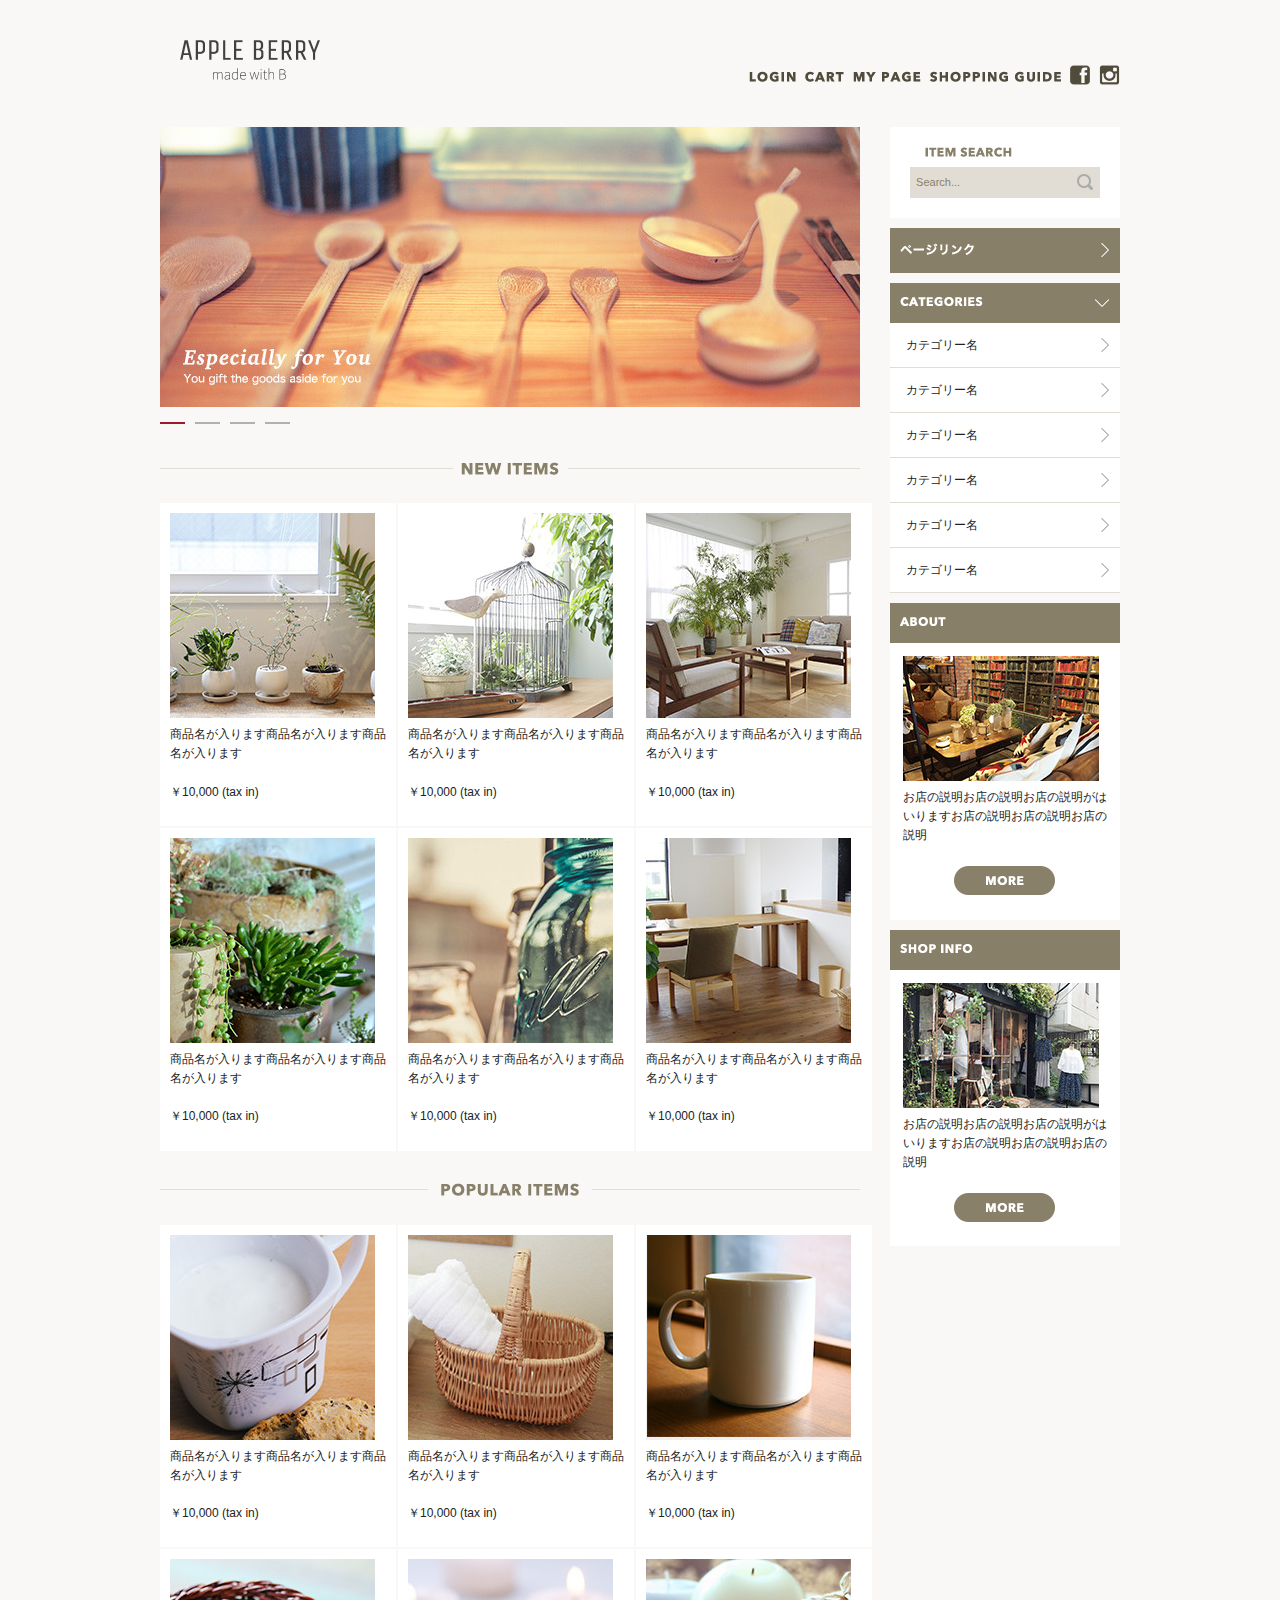
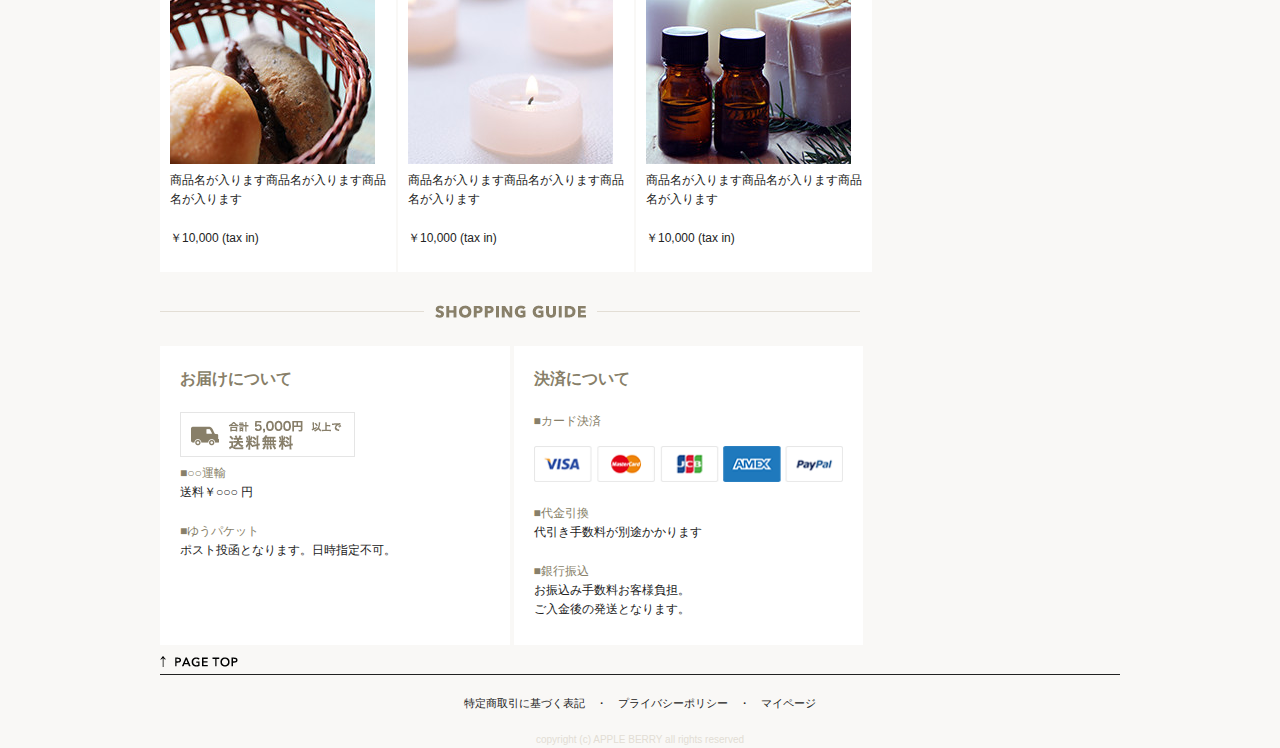
<file: index.html>
<!DOCTYPE html>
<html lang="ja">
<head>

  <!-- Basic Page Needs
  –––––––––––––––––––––––––––––––––––––––––––––––––– -->
  <meta charset="utf-8">
  <title>APPLE BERRY</title>
  <meta name="description" content="">
  <meta name="author" content="">

  <!-- Mobile Specific Metas
  –––––––––––––––––––––––––––––––––––––––––––––––––– -->
  <meta name="viewport" content="width=device-width, initial-scale=1">


  <!-- CSS
  –––––––––––––––––––––––––––––––––––––––––––––––––– -->
  <link rel="stylesheet" href="css/normalize.css">
  <link rel="stylesheet" href="css/skeleton.css">
  <link rel="stylesheet" href="css/style.css">

  <!-- Favicon
  –––––––––––––––––––––––––––––––––––––––––––––––––– -->
  <link rel="icon" type="image/png" href="images/favicon.png">
  
  <!-- Owl Carousel CSS -->
  <link rel="stylesheet" href="owlcarousel/assets/owl.carousel.min.css">
  <link rel="stylesheet" href="owlcarousel/assets/owl.theme.default.min.css">
  <!-- jQuery -->
  <script type="text/javascript" src="//ajax.googleapis.com/ajax/libs/jquery/1.10.2/jquery.min.js"></script>
  <!-- Owl Carousel JS -->
  <script src="owlcarousel/owl.carousel.min.js"></script>
  
   
  <!-- Owl Carouselを動作させるために追加 -->
  <script src="carousel.js"></script>

</head>
<body>
 <header>
  <div id="header_in" class="container">
    
    <div class="row">
      <div class="twelve columns logo">
        <div class="sp_logo">
          <img class="u-max-full-width" src="images/top_sp/logo.png" alt="APPLE BERRY" srcset="images/top_sp/logo@2x.png" />
        </div>
      </div>
    </div>
      
    <div class="row">  
      <div class="twelve columns navi">
        <div class="sp_navi">
          <img class="u-max-full-width" src="images/top_sp/fb.png" alt="facebook" srcset="images/top_sp/fb@2x.png">
          <img class="u-max-full-width" src="images/top_sp/insta.png" alt="facebook" srcset="images/top_sp/insta@2x.png">
          <img id="sp_navi_btn" class="u-max-full-width" src="images/top_sp/menu_icon.png" alt="sp_navi" srcset="images/top_sp/menu_icon@2x.png">
          
            <ul class="sp_navi_btn_li">
              <li><a href="">LOGIN</a></li>
              <li><a href="">CART</a></li>
              <li><a href="">MY PAGE</a></li>
              <li><a href="">SHOPPING GUIDE</a></li>
            </ul>
        </div><!-- .sp_navi-->
      </div><!-- columns -->
    </div><!-- row -->
      
    <div class="row">   
      <div class="six columns logo"> 
        <div class="pc_logo">
          <img class="u-max-full-width" src="images/top/logo.png" alt="APPLE BERRY" srcset="images/top/logo@2x.png" />
        </div><!-- .pc_logo-->
      </div><!-- columns -->  
      
      <div class="six columns navi">  
        <div class="pc_navi">
        
            <ul class="pc_navi_li">
              <li><a href=""><img class="u-max-full-width" src="images/top/menu_login.png" alt="login"></a></li>
              <li><a href=""><img class="u-max-full-width" src="images/top/menu_cart.png" alt="cart"></a></li>
              <li><a href=""><img class="u-max-full-width" src="images/top/menu_mypage.png" alt="mypage"></a></li>
              <li><a href=""><img class="u-max-full-width" src="images/top/menu_guide.png" alt="guide"></a></li>
              <li class="fa_insta"><a href=""><img class="u-max-full-width" src="images/top/facebook.png" alt="facebook"></a></li>
              <li class="fa_insta"><a href=""><img class="u-max-full-width" src="images/top/insta.png" alt="instagram"></a></li>
            </ul>
            
        </div><!-- pc_navi -->
      </div><!--columns -->  
        
    </div><!-- .row-->
  </div><!-- #header_in-->
  
  </header>
 
 <div id="contents" class="clearfix container">
 
  <div id="main"> 
  
    <div id="cover_area">
      
      <div class="owl-carousel owl-theme">
            <div> <img src="images/top/ca_banner.jpg"> </div>
            <div> Your  Content </div>
            <div> Your  Content </div>
            <div> Your  Content </div>
      </div>
      
    </div><!--#cover_area-->
    

  
  <div id="new_items">
    
      <div class="sp_title">
            <img src="images/top_sp/title_new_item.png"  alt="title_new_item" srcset="images/top_sp/title_new_item@2x.png" />
      </div> 
      
      <div class="pc_title">
            <img class="u-max-full-width" src="images/top/title_newitems.png"  alt="title_newitems" />
      </div> 
      
      <div class="flex_item">
      
        <div class="item">
          <img class="u-max-full-width" src="images/top/item_01.jpg" alt="item_01" />
          <p>商品名が入ります商品名が入ります商品名が入ります<br><br>￥10,000 (tax in)</p>
        </div>
        
        <div class="item">
          <img class="u-max-full-width" src="images/top/item_02.jpg" alt="item_02" />
          <p>商品名が入ります商品名が入ります商品名が入ります<br><br>￥10,000 (tax in)</p>
        </div>
        
        <div class="item">
          <img class="u-max-full-width" src="images/top/item_03.jpg" alt="item_03" />
          <p>商品名が入ります商品名が入ります商品名が入ります<br><br>￥10,000 (tax in)</p>
        </div>
        
        <div class="item">
          <img class="u-max-full-width" src="images/top/item_04.jpg" alt="item_04" />
          <p>商品名が入ります商品名が入ります商品名が入ります<br><br>￥10,000 (tax in)</p>
        </div>
        
        <div class="item">
          <img class="u-max-full-width" src="images/top/item_05.jpg" alt="item_05" />
          <p>商品名が入ります商品名が入ります商品名が入ります<br><br>￥10,000 (tax in)</p>
        </div>
        
        <div class="item">
          <img class="u-max-full-width" src="images/top/item_06.jpg" alt="item_06" />
          <p>商品名が入ります商品名が入ります商品名が入ります<br><br>￥10,000 (tax in)</p>
        </div>
      
      </div><!--flex_item-->
    
  </div><!--new_items-->
    
  <div id="popular_items">
    
      <div class="sp_title">
            <img src="images/top_sp/title_popular.png"  alt="title_popular_item" srcset="images/top_sp/title_popular@2x.png" />
      </div> 
      
      <div class="pc_title">
            <img class="u-max-full-width" src="images/top/title_popular.png"  alt="title_popular_items" />
      </div> 
 
      <div class="flex_item">
      
      <div class="item">
        <img class="u-max-full-width" src="images/top/item_07.jpg" alt="item_07" />
        <p>商品名が入ります商品名が入ります商品名が入ります<br><br>￥10,000 (tax in)</p>
      </div> 
      
      <div class="item">
        <img class="u-max-full-width" src="images/top/item_08.jpg" alt="item_07" />
        <p>商品名が入ります商品名が入ります商品名が入ります<br><br>￥10,000 (tax in)</p>
      </div> 
      
      <div class="item">
        <img class="u-max-full-width" src="images/top/item_09.jpg" alt="item_07" />
        <p>商品名が入ります商品名が入ります商品名が入ります<br><br>￥10,000 (tax in)</p>
      </div> 
      
      <div class="item">
        <img class="u-max-full-width" src="images/top/item_10.jpg" alt="item_07" />
        <p>商品名が入ります商品名が入ります商品名が入ります<br><br>￥10,000 (tax in)</p>
      </div> 
      
       <div class="item">
        <img class="u-max-full-width" src="images/top/item_11.jpg" alt="item_07" />
        <p>商品名が入ります商品名が入ります商品名が入ります<br><br>￥10,000 (tax in)</p>
      </div> 
      
       <div class="item">
        <img class="u-max-full-width" src="images/top/item_12.jpg" alt="item_07" />
        <p>商品名が入ります商品名が入ります商品名が入ります<br><br>￥10,000 (tax in)</p>
      </div> 
    
    </div><!--flex_item-->
  
  </div><!--#popular_items-->
  
  
  <div id="shopping_guide">
      <div class="sp_title">
            <img class="u-max-full-width" src="images/top_sp/title_guide.png"  alt="title_guide" srcset="images/top_sp/title_guide@2x.png" />
      </div> 
      
      <div class="pc_title">
            <img class="u-max-full-width" src="images/top/title_guide.png"  alt="title_guide" />
      </div> 
   
   <div class="flex_box2">  
      <div class="guide_box1">
        <p class="hutoji">お届けについて</p>
        <img class="u-max-full-width" src="images/top/otodoke_banner.png" alt="合計￥5.000以上で送料無料" />
        <p><span> ■○○運輸</span></br>
        送料￥○○○ 円</p>
        <p><span>■ゆうパケット</span></br>
        ポスト投函となります。日時指定不可。</p>
      </div>
      
      <div class="guide_box2">
        <p class="hutoji">決済について</br></p>
        <p><span>■カード決済</span>
        <img class="u-max-full-width" src="images/top/cards.png" alt="取扱いクレジットカード" />
        <span>■代金引換</span></br>
        代引き手数料が別途かかります</br>
        <p><span>■銀行振込</span></br>
        お振込み手数料お客様負担。</br>
        ご入金後の発送となります。</p>
      </div>
    
    </div><!--flex_box2--> 
    
  </div><!-- shopping_guide-->

</div> <!--#main-->

<div id="side">
  
  <div id="search">
    <div class="search_box">
      <p>Search...</p>
    </div>
  </div>
  
  <div class="u-max-full-width" id="pagelink">
    <img src="images/top/pagelink.png">
  </div>
  
  <div class="u-max-full-width" id="categories">
    <div class=categories_title>
    <img src="images/top/categories.png">
    </div>
    <ul>
      <li>カテゴリー名</li>
      <li>カテゴリー名</li>
      <li>カテゴリー名</li>
      <li>カテゴリー名</li>
      <li>カテゴリー名</li>
      <li>カテゴリー名</li>
    </ul>
  </div><!--#categories-->
  
  <div id="about">
    <div class="about_title">
      <img class="u-max-full-width" src="images/top/about.png">
    </div>
    
    <div class="about_flex"> 
      <div class="flex1">
      <img class="u-max-full-width" src="images/top/about_img.jpg">
      </div>
      <div class="flex2">
      <p>お店の説明お店の説明お店の説明がはいりますお店の説明お店の説明お店の説明</p>
      </div>
    </div><!--about_flex-->
    
  </div><!--#about-->
  
  <div id="shop_info">
    <div class="shop_title">
      <img class="u-max-full-width" src="images/top/shop_info.png">
    </div>
    
    <div class="shop_flex">
      <div class="flex1">
        <img class="u-max-full-width" src="images/top/shopinfo_img.jpg">
      </div>
      <div class="flex2">
        <p>お店の説明お店の説明お店の説明がはいりますお店の説明お店の説明お店の説明</p>
      </div>
    </div><!--shop_flex-->
    
  </div><!--#shop_info-->
  
  
  
</div><!-- side-->

</div><!-- contents-->

  
<footer class="container">
  
  <div class="row">
    <div class="twelve columns">
      <div id="pagetop">
        <img class="u-max-full-width" src="images/top/pagetop.png">
      </div>

  
  <p>特定商取引に基づく表記　・　プライバシーポリシー　・　マイページ</p>
  <p class="copy">copyright (c) APPLE BERRY all rights reserved</p>
  
      </div>
  </div>
  
</footer>





<script>
  $(function(){
    $(document).ready(function(){

      $("#sp_navi_btn").click(function () {
        $(this).next().slideToggle();
      });

    });
  });
</script>



</body>
</html>
</file>
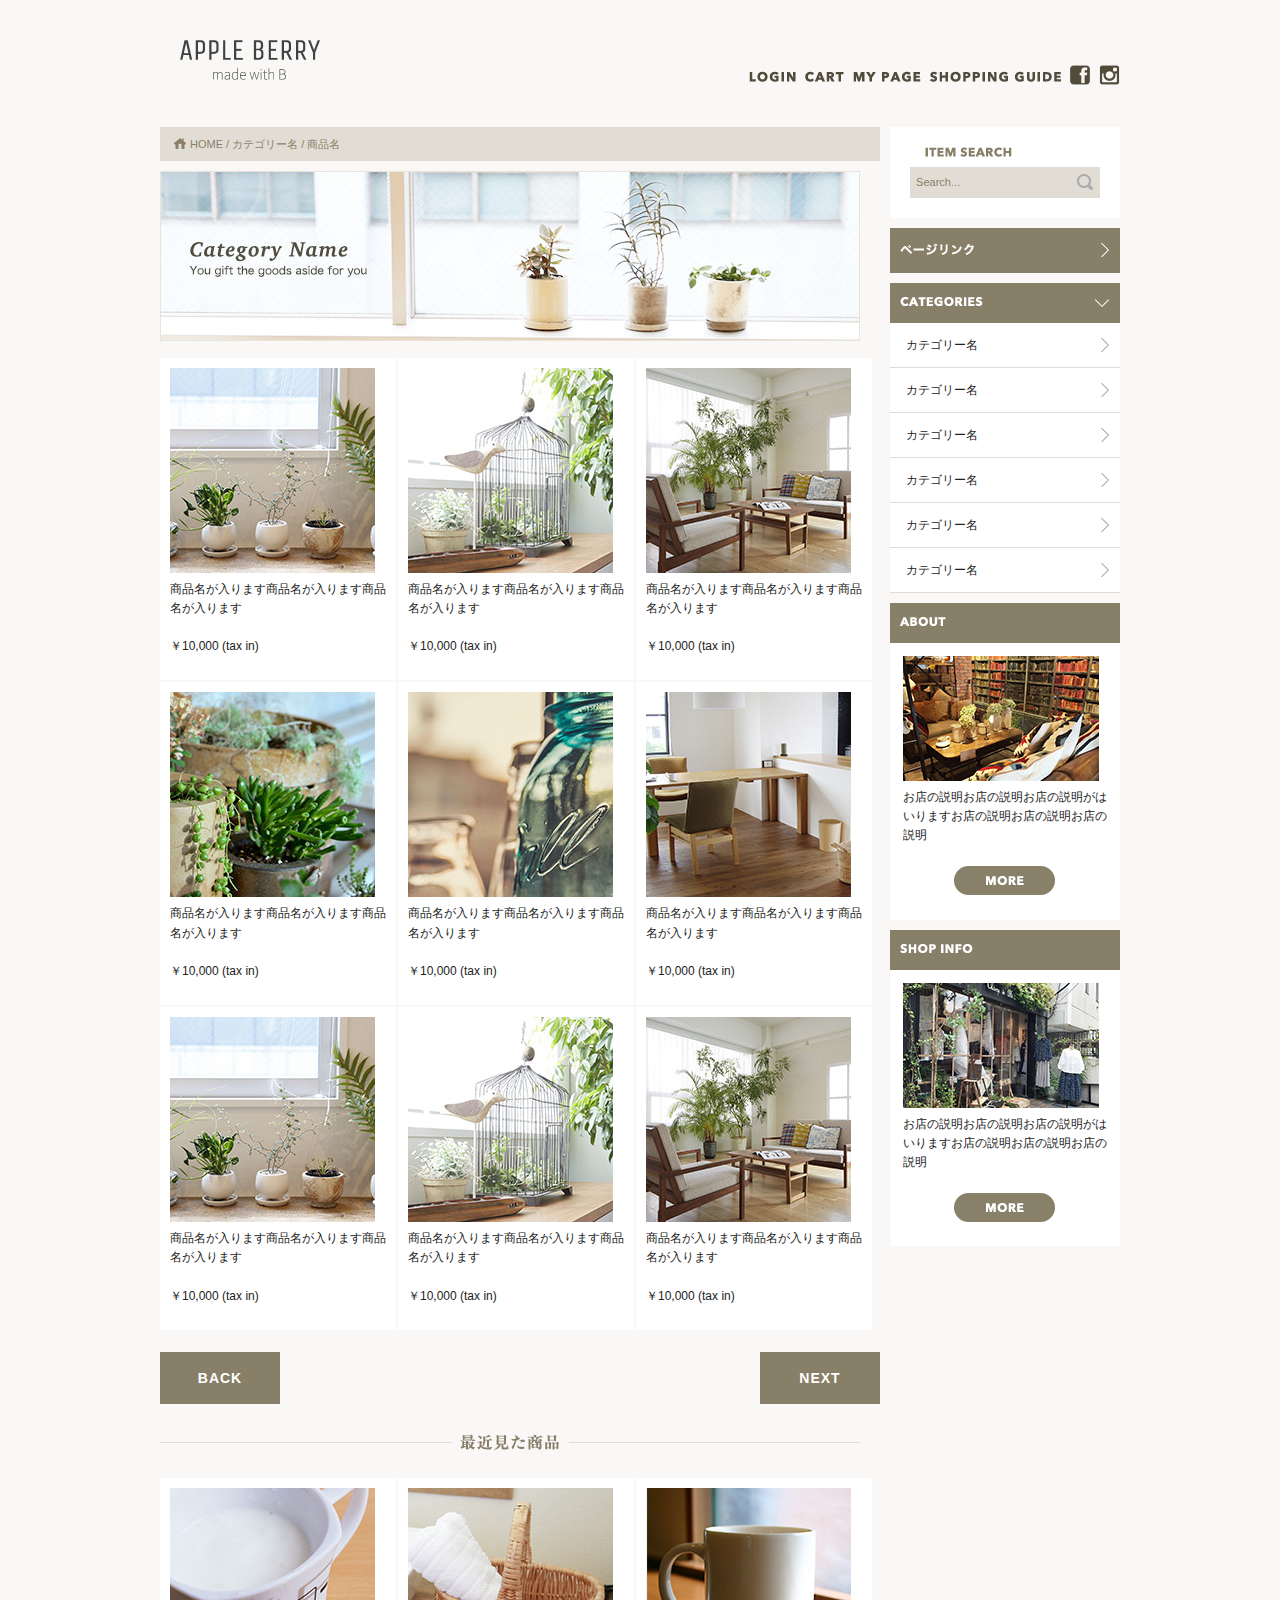
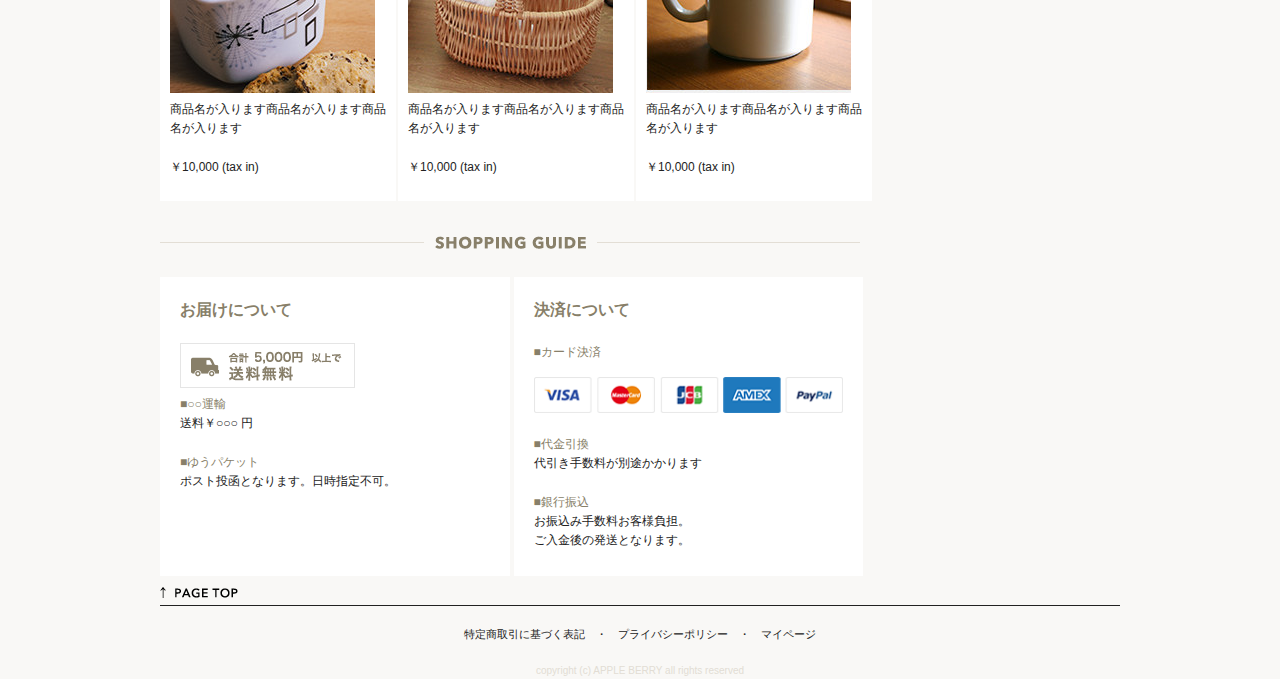
<file: list.html>
<!DOCTYPE html>
<html lang="ja">
<head>

  <!-- Basic Page Needs
  –––––––––––––––––––––––––––––––––––––––––––––––––– -->
  <meta charset="utf-8">
  <title>APPLE BERRY | list</title>
  <meta name="description" content="">
  <meta name="author" content="">

  <!-- Mobile Specific Metas
  –––––––––––––––––––––––––––––––––––––––––––––––––– -->
  <meta name="viewport" content="width=device-width, initial-scale=1">


  <!-- CSS
  –––––––––––––––––––––––––––––––––––––––––––––––––– -->
  <link rel="stylesheet" href="css/normalize.css">
  <link rel="stylesheet" href="css/skeleton.css">
  <link rel="stylesheet" href="css/style.css">

  <!-- Favicon
  –––––––––––––––––––––––––––––––––––––––––––––––––– -->
  <link rel="icon" type="image/png" href="images/favicon.png">
  
  <!-- Owl Carousel CSS -->
  <link rel="stylesheet" href="owlcarousel/assets/owl.carousel.min.css">
  <link rel="stylesheet" href="owlcarousel/assets/owl.theme.default.min.css">
  <!-- jQuery -->
  <script type="text/javascript" src="//ajax.googleapis.com/ajax/libs/jquery/1.10.2/jquery.min.js"></script>
  <!-- Owl Carousel JS -->
  <script src="owlcarousel/owl.carousel.min.js"></script>
  
   
  <!-- Owl Carouselを動作させるために追加 -->
  <script src="carousel.js"></script>

</head>
<body>
 <header>
  <div id="header_in" class="container">
    
    <div class="row">
      <div class="twelve columns logo">
        <div class="sp_logo">
          <img class="u-max-full-width" src="images/top_sp/logo.png" alt="APPLE BERRY" srcset="images/top_sp/logo@2x.png" />
        </div>
      </div>
    </div>
      
    <div class="row">  
      <div class="twelve columns navi">
        <div class="sp_navi">
          <img class="u-max-full-width" src="images/top_sp/fb.png" alt="facebook" srcset="images/top_sp/fb@2x.png">
          <img class="u-max-full-width" src="images/top_sp/insta.png" alt="facebook" srcset="images/top_sp/insta@2x.png">
          <img id="sp_navi_btn" class="u-max-full-width" src="images/top_sp/menu_icon.png" alt="sp_navi" srcset="images/top_sp/menu_icon@2x.png">
          
            <ul class="sp_navi_btn_li">
              <li><a href=""><img class="u-max-full-width" src="images/top/menu_login.png" alt="login"></a></li>
              <li><a href="">CART</a></li>
              <li><a href="">MY PAGE</a></li>
              <li><a href="">SHOPPING GUIDE</a></li>
            </ul>
        </div><!-- .sp_navi-->
      </div><!-- columns -->
    </div><!-- row -->
      
    <div class="row">   
      <div class="six columns logo"> 
        <div class="pc_logo">
          <img class="u-max-full-width" src="images/top/logo.png" alt="APPLE BERRY" srcset="images/top/logo@2x.png" />
        </div><!-- .pc_logo-->
      </div><!-- columns -->  
      
      <div class="six columns navi">  
        <div class="pc_navi">
        
            <ul class="pc_navi_li">
              <li><a href=""><img class="u-max-full-width" src="images/top/menu_login.png" alt="login"></a></li>
              <li><a href=""><img class="u-max-full-width" src="images/top/menu_cart.png" alt="cart"></a></li>
              <li><a href=""><img class="u-max-full-width" src="images/top/menu_mypage.png" alt="mypage"></a></li>
              <li><a href=""><img class="u-max-full-width" src="images/top/menu_guide.png" alt="guide"></a></li>
              <li class="fa_insta"><a href=""><img class="u-max-full-width" src="images/top/facebook.png" alt="facebook"></a></li>
              <li class="fa_insta"><a href=""><img class="u-max-full-width" src="images/top/insta.png" alt="instagram"></a></li>
            </ul>
            
        </div><!-- pc_navi -->
      </div><!--columns -->  
    </div><!-- .row-->


  
     
  </div><!-- #header_in-->
  
  </header>
  
  <div id="contents" class="clearfix container">
 
  <div id="main"> 
  
    <div id="link">
      <p>HOME / カテゴリー名 / 商品名</p>
    </div>
    
    
    <div id="cover_list_sp">
      <img class="u-max-full-width" src="images/list/cate_image_sp.jpg" alt="category_name">
    </div>
      
    <div id="cover_list_pc">
      <img class="u-max-full-width" src="images/list/cate_image.jpg" alt="category_name">
    </div>
  
  
   <div id="new_items">
      
      <div class="flex_item">
      
        <div class="item">
          <img class="u-max-full-width" src="images/top/item_01.jpg" alt="item_01" />
          <p>商品名が入ります商品名が入ります商品名が入ります<br><br>￥10,000 (tax in)</p>
        </div>
        
        <div class="item">
          <img class="u-max-full-width" src="images/top/item_02.jpg" alt="item_02" />
          <p>商品名が入ります商品名が入ります商品名が入ります<br><br>￥10,000 (tax in)</p>
        </div>
        
        <div class="item">
          <img class="u-max-full-width" src="images/top/item_03.jpg" alt="item_03" />
          <p>商品名が入ります商品名が入ります商品名が入ります<br><br>￥10,000 (tax in)</p>
        </div>
        
        <div class="item">
          <img class="u-max-full-width" src="images/top/item_04.jpg" alt="item_04" />
          <p>商品名が入ります商品名が入ります商品名が入ります<br><br>￥10,000 (tax in)</p>
        </div>
        
        <div class="item">
          <img class="u-max-full-width" src="images/top/item_05.jpg" alt="item_05" />
          <p>商品名が入ります商品名が入ります商品名が入ります<br><br>￥10,000 (tax in)</p>
        </div>
        
        <div class="item">
          <img class="u-max-full-width" src="images/top/item_06.jpg" alt="item_06" />
          <p>商品名が入ります商品名が入ります商品名が入ります<br><br>￥10,000 (tax in)</p>
        </div>
        
         <div class="item">
          <img class="u-max-full-width" src="images/top/item_01.jpg" alt="item_01" />
          <p>商品名が入ります商品名が入ります商品名が入ります<br><br>￥10,000 (tax in)</p>
        </div>
        
        <div class="item">
          <img class="u-max-full-width" src="images/top/item_02.jpg" alt="item_02" />
          <p>商品名が入ります商品名が入ります商品名が入ります<br><br>￥10,000 (tax in)</p>
        </div>
        
        <div class="item">
          <img class="u-max-full-width" src="images/top/item_03.jpg" alt="item_03" />
          <p>商品名が入ります商品名が入ります商品名が入ります<br><br>￥10,000 (tax in)</p>
        </div>
      
      </div><!--flex_item-->
    
  </div><!--new_items-->
  
  <div id="back_next">
    
    <div class="back">
      BACK
    </div>
    
    <div class="next">
      NEXT
    </div>
    
  </div>
  
  
  <div id="saikin_items">  
    <div class="sp_title2">
      <img src="images/list/title_recent_pro.png" alt="最近見た商品　srcset="images/list/title_recent_pro@2x.png" />
  </div>
   
    <div class="pc_title">
      <img class="u-max-full-width" src="images/list/recent_pro_pc.png" alt="最近見た商品" />
    </div>
  
    <div class="flex_item">
      
      <div class="item">
        <img class="u-max-full-width" src="images/top/item_07.jpg" alt="item_07" />
        <p>商品名が入ります商品名が入ります商品名が入ります<br><br>￥10,000 (tax in)</p>
      </div> 
      
      <div class="item">
        <img class="u-max-full-width" src="images/top/item_08.jpg" alt="item_07" />
        <p>商品名が入ります商品名が入ります商品名が入ります<br><br>￥10,000 (tax in)</p>
      </div> 
      
      <div class="item">
        <img class="u-max-full-width" src="images/top/item_09.jpg" alt="item_07" />
        <p>商品名が入ります商品名が入ります商品名が入ります<br><br>￥10,000 (tax in)</p>
      </div> 
      
    </div><!--flex_item-->
  </div><!--saikin_items-->
  

  
  <div id="shopping_guide">
      <div class="sp_title">
            <img src="images/top_sp/title_guide.png"  alt="title_guide" srcset="images/top_sp/title_guide@2x.png" />
      </div> 
      
      <div class="pc_title">
            <img class="u-max-full-width" src="images/top/title_guide.png"  alt="title_guide" />
      </div> 
   
   <div class="flex_box2">  
      <div class="guide_box1">
        <p class="hutoji">お届けについて</p>
        <img class="u-max-full-width" src="images/top/otodoke_banner.png" alt="合計￥5.000以上で送料無料" />
        <p><span> ■○○運輸</span></br>
        送料￥○○○ 円</p>
        <p><span>■ゆうパケット</span></br>
        ポスト投函となります。日時指定不可。</p>
      </div>
      
      <div class="guide_box2">
        <p class="hutoji">決済について</br></p>
        <p><span>■カード決済</span>
        <img class="u-max-full-width" src="images/top/cards.png" alt="取扱いクレジットカード" />
        <span>■代金引換</span></br>
        代引き手数料が別途かかります</br>
        <p><span>■銀行振込</span></br>
        お振込み手数料お客様負担。</br>
        ご入金後の発送となります。</p>
      </div>
    
    </div><!--flex_box2--> 
    
  </div><!-- shopping_guide-->

</div> <!--#main-->

<div id="side">
  
  <div id="search">
    <div class="search_box">
      <p>Search...</p>
    </div>
  </div>
  
  <div class="u-max-full-width" id="pagelink">
    <img src="images/top/pagelink.png">
  </div>
  
  <div class="u-max-full-width" id="categories">
    <div class=categories_title>
    <img src="images/top/categories.png">
    </div>
    <ul>
      <li>カテゴリー名</li>
      <li>カテゴリー名</li>
      <li>カテゴリー名</li>
      <li>カテゴリー名</li>
      <li>カテゴリー名</li>
      <li>カテゴリー名</li>
    </ul>
  </div><!--#categories-->
  
  <div id="about">
    <div class="about_title">
      <img class="u-max-full-width" src="images/top/about.png">
    </div>
    
    <div class="about_flex"> 
      <div class="flex1">
      <img class="u-max-full-width" src="images/top/about_img.jpg">
      </div>
      <div class="flex2">
      <p>お店の説明お店の説明お店の説明がはいりますお店の説明お店の説明お店の説明</p>
      </div>
    </div><!--about_flex-->
    
  </div><!--#about-->
  
  <div id="shop_info">
    <div class="shop_title">
      <img class="u-max-full-width" src="images/top/shop_info.png">
    </div>
    
    <div class="shop_flex">
      <div class="flex1">
        <img class="u-max-full-width" src="images/top/shopinfo_img.jpg">
      </div>
      <div class="flex2">
        <p>お店の説明お店の説明お店の説明がはいりますお店の説明お店の説明お店の説明</p>
      </div>
    </div><!--shop_flex-->
    
  </div><!--#shop_info-->
  
  
  
</div><!-- side-->

</div><!-- contents-->





  
  
<footer class="container">
  
  <div class="row">
    <div class="twelve columns">
      <div id="pagetop">
        <img class="u-max-full-width" src="images/top/pagetop.png">
      </div>

  
  <p>特定商取引に基づく表記　・　プライバシーポリシー　・　マイページ</p>
  <p class="copy">copyright (c) APPLE BERRY all rights reserved</p>
  
      </div>
  </div>
  
</footer>





<script>
  $(function(){
    $(document).ready(function(){

      $("#sp_navi_btn").click(function () {
        $(this).next().slideToggle();
      });

    });
  });
</script>

<script>
$(window).load(function(){
  $("#list_img img").click(function(){
    var img_src = $(this).attr("src");
    $("#display_img img").attr("src", img_src);
  });
});
</script>


</body>
</html>
</file>
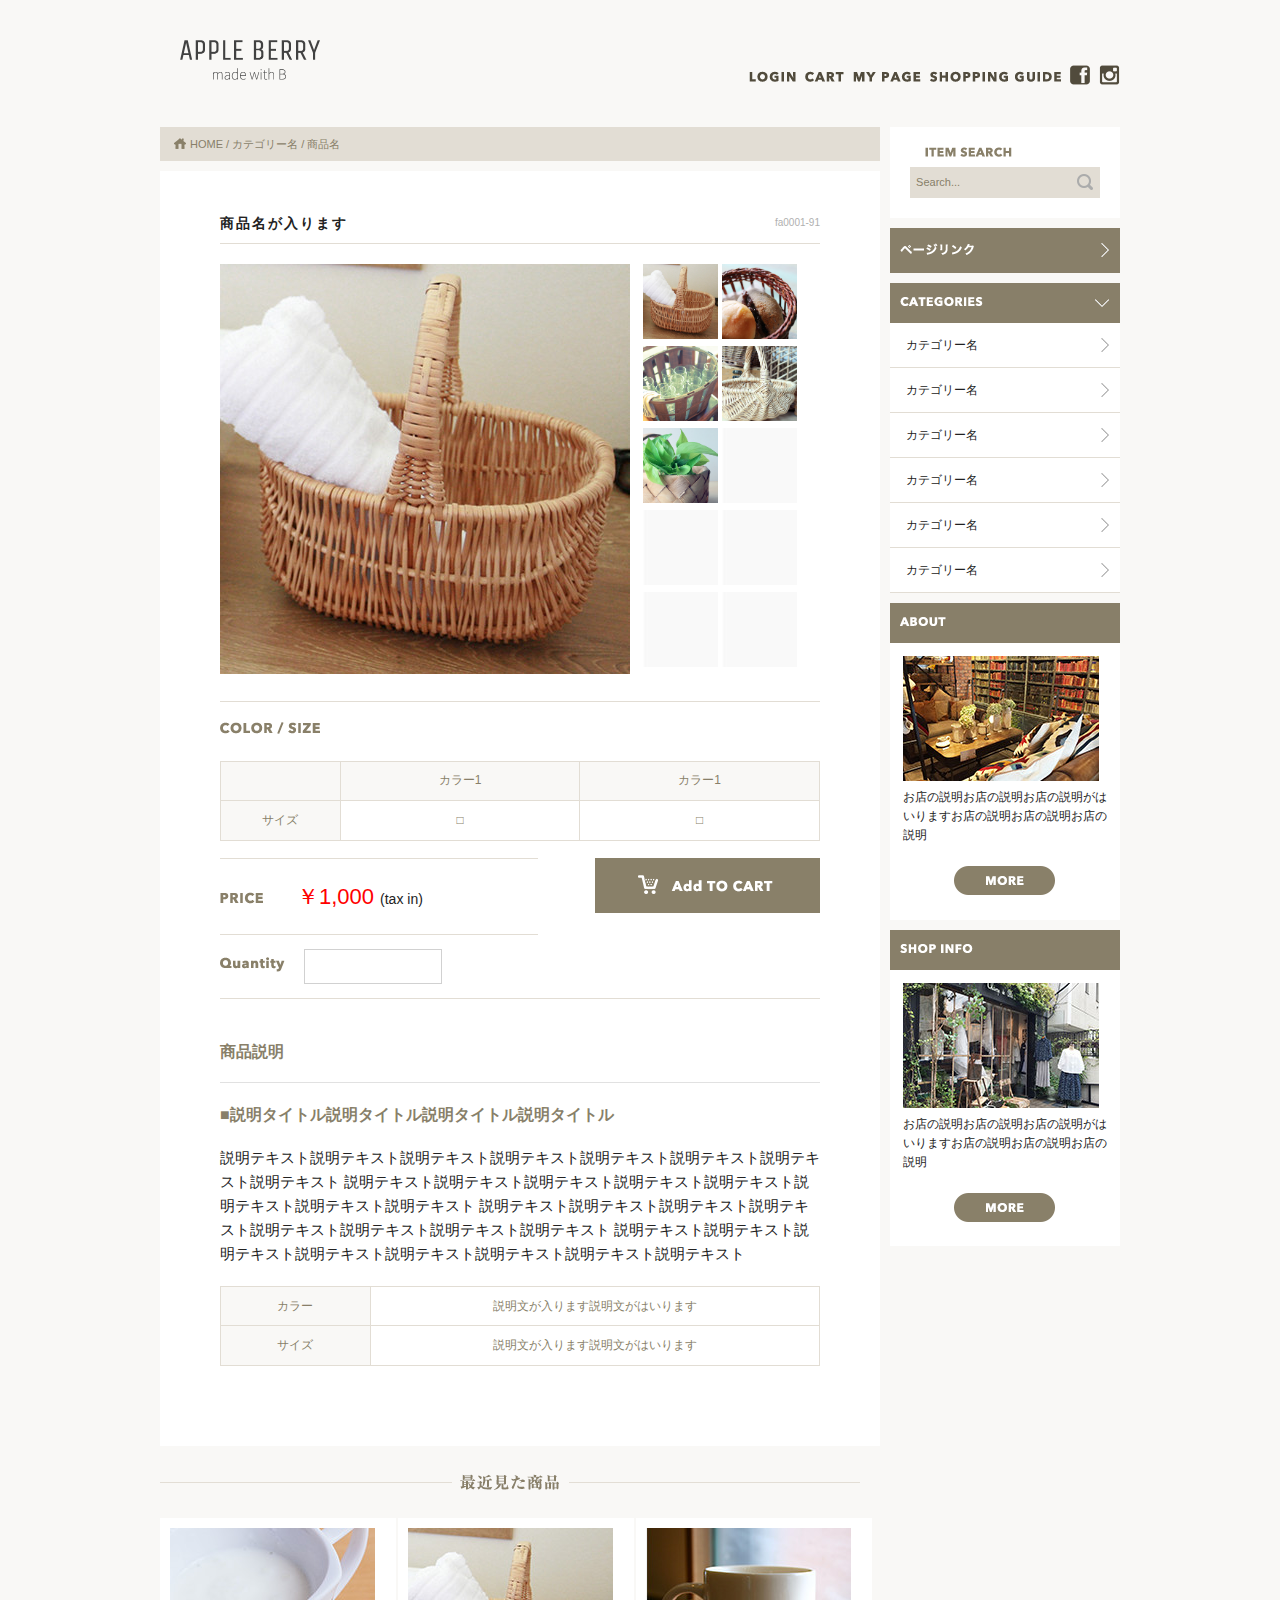
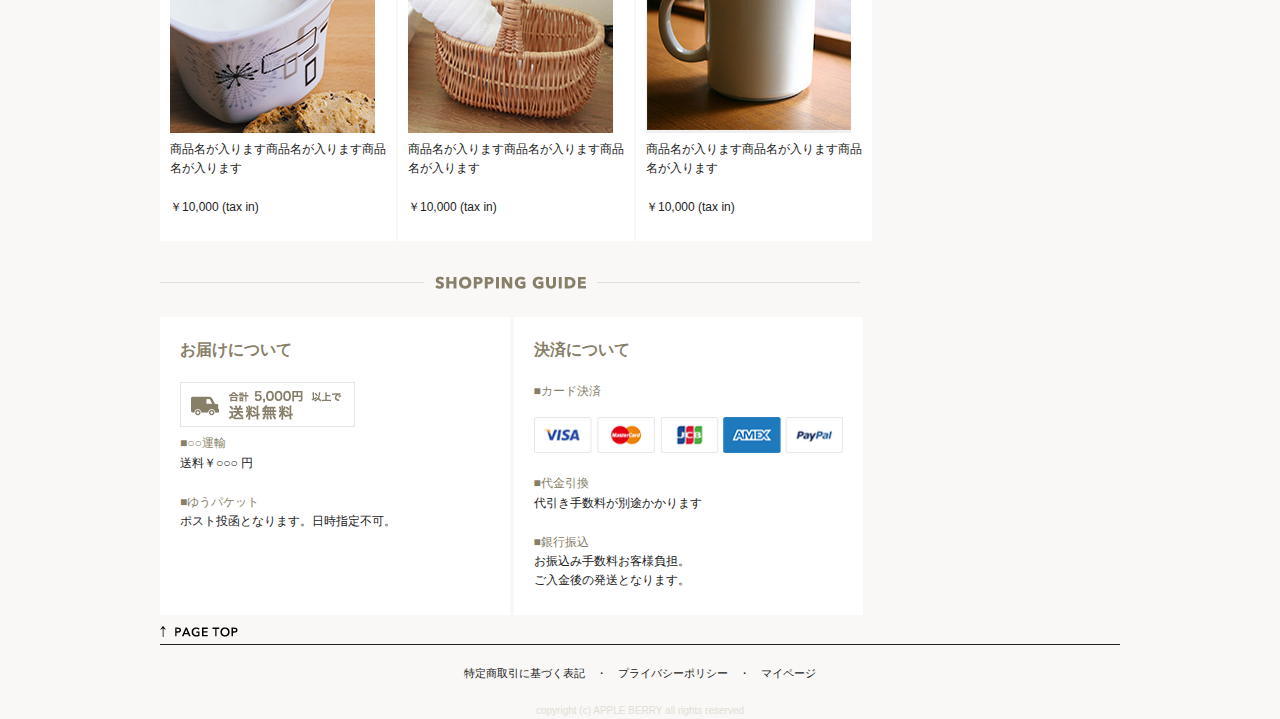
<file: products.html>
<!DOCTYPE html>
<html lang="ja">
<head>

  <!-- Basic Page Needs
  –––––––––––––––––––––––––––––––––––––––––––––––––– -->
  <meta charset="utf-8">
  <title>APPLE BERRY | products</title>
  <meta name="description" content="">
  <meta name="author" content="">

  <!-- Mobile Specific Metas
  –––––––––––––––––––––––––––––––––––––––––––––––––– -->
  <meta name="viewport" content="width=device-width, initial-scale=1">


  <!-- CSS
  –––––––––––––––––––––––––––––––––––––––––––––––––– -->
  <link rel="stylesheet" href="css/normalize.css">
  <link rel="stylesheet" href="css/skeleton.css">
  <link rel="stylesheet" href="css/style.css">

  <!-- Favicon
  –––––––––––––––––––––––––––––––––––––––––––––––––– -->
  <link rel="icon" type="image/png" href="images/favicon.png">
  
  <!-- Owl Carousel CSS -->
  <link rel="stylesheet" href="owlcarousel/assets/owl.carousel.min.css">
  <link rel="stylesheet" href="owlcarousel/assets/owl.theme.default.min.css">
  <!-- jQuery -->
  <script type="text/javascript" src="//ajax.googleapis.com/ajax/libs/jquery/1.10.2/jquery.min.js"></script>
  <!-- Owl Carousel JS -->
  <script src="owlcarousel/owl.carousel.min.js"></script>
  
   
  <!-- Owl Carouselを動作させるために追加 -->
  <script src="carousel.js"></script>

</head>
<body>
 <header>
  <div id="header_in" class="container">
    
    <div class="row">
      <div class="twelve columns logo">
        <div class="sp_logo">
          <img class="u-max-full-width" src="images/top_sp/logo.png" alt="APPLE BERRY" srcset="images/top_sp/logo@2x.png" />
        </div>
      </div>
    </div>
      
    <div class="row">  
      <div class="twelve columns navi">
        <div class="sp_navi">
          <img class="u-max-full-width" src="images/top_sp/fb.png" alt="facebook" srcset="images/top_sp/fb@2x.png">
          <img class="u-max-full-width" src="images/top_sp/insta.png" alt="facebook" srcset="images/top_sp/insta@2x.png">
          <img id="sp_navi_btn" class="u-max-full-width" src="images/top_sp/menu_icon.png" alt="sp_navi" srcset="images/top_sp/menu_icon@2x.png">
          
            <ul class="sp_navi_btn_li">
              <li><a href="">LOGIN</a></li>
              <li><a href="">CART</a></li>
              <li><a href="">MY PAGE</a></li>
              <li><a href="">SHOPPING GUIDE</a></li>
            </ul>
        </div><!-- .sp_navi-->
      </div><!-- columns -->
    </div><!-- row -->
      
    <div class="row">   
      <div class="six columns logo"> 
        <div class="pc_logo">
          <img class="u-max-full-width" src="images/top/logo.png" alt="APPLE BERRY" srcset="images/top/logo@2x.png" />
        </div><!-- .pc_logo-->
      </div><!-- columns -->  
      
      <div class="six columns navi">  
        <div class="pc_navi">
        
            <ul class="pc_navi_li">
              <li><a href=""><img class="u-max-full-width" src="images/top/menu_login.png" alt="login"></a></li>
              <li><a href=""><img class="u-max-full-width" src="images/top/menu_cart.png" alt="cart"></a></li>
              <li><a href=""><img class="u-max-full-width" src="images/top/menu_mypage.png" alt="mypage"></a></li>
              <li><a href=""><img class="u-max-full-width" src="images/top/menu_guide.png" alt="guide"></a></li>
              <li class="fa_insta"><a href=""><img class="u-max-full-width" src="images/top/facebook.png" alt="facebook"></a></li>
              <li class="fa_insta"><a href=""><img class="u-max-full-width" src="images/top/insta.png" alt="instagram"></a></li>
            </ul>
            
        </div><!-- pc_navi -->
      </div><!--columns -->  
    </div><!-- .row-->


  
     
  </div><!-- #header_in-->
  
  </header>
  
  <div id="contents" class="clearfix container">
 
  <div id="main"> 
  
    <div id="link">
      <p>HOME / カテゴリー名 / 商品名</p>
    </div>
  
    <div id="shohin-jyoho">
      
    <div id="shohin-name">
      <div class="shohin">商品名が入ります</div>
      <div class="fa">fa0001-91</div>
    </div>
  
  
  <div id="shashin">
    
  <div id="display_img">
    <img class="u-max-full-width" src="images/products/pro_img_01.jpg" alt="pro_img_01">
  </div>

  <ul id="list_img">
    <li><img class="u-max-full-width" src="images/products/pro_img_01.jpg" alt="pro_img_01"></li>
    <li><img class="u-max-full-width" src="images/products/pro_img_02.jpg" alt="pro_img_02"></li>
    <li><img class="u-max-full-width" src="images/products/pro_img_03.jpg" alt="pro_img_03" ></li>
    <li><img class="u-max-full-width" src="images/products/pro_img_04.jpg" alt="pro_img_04" ></li>
    <li><img class="u-max-full-width" src="images/products/pro_img_05.jpg" alt="pro_img_05" ></li>
    <li class="gray"><img class="u-max-full-width" src="images/products/gray_pro_img.jpg" alt="gray_pro_img" ></li>
    <li class="gray"><img class="u-max-full-width" src="images/products/gray_pro_img.jpg" alt="gray_pro_img" ></li>
    <li class="gray"><img class="u-max-full-width" src="images/products/gray_pro_img.jpg" alt="gray_pro_img" ></li>
    <li class="gray"><img class="u-max-full-width" src="images/products/gray_pro_img.jpg" alt="gray_pro_img" ></li>
    <li class="gray"><img class="u-max-full-width" src="images/products/gray_pro_img.jpg" alt="gray_pro_img" ></li>

  </ul>
  
  </div>

  <div id="color_size">
  <img class="u-max-full-width" src="images/products/title_color.png" alt="color/size" />
  
  <table>
    <tr>
      <td class="a"></td>
      <td class="b">カラー1</td>
      <td class="c">カラー1</td>
    </tr>
    <tr>
      <td class="d">サイズ</td>
      <td class="e">□</td>
      <td class="f">□</td>
    </tr>
  </table>
  </div>
  
  <div id="price_quantity_add">
  
  <div id="price_quantity">
  
  <div id="price">
    <img class="u-max-full-width" src="images/products/title_price.png" alt="price" />
    <div class="text">
    <span>￥1,000 </span>(tax in)
    </div>
  </div>
  
  <div id="quantity">
    <img class="u-max-full-width" src="images/products/title_quantity.png" alt="quantity" />
    <input type="text" name="quantity" >
  </div>
  
  </div><!--#price_quantity-->
  
  <div id="add_to_cart">
    <img class="u-max-full-width" src="images/products/add_to_cart.png" alt="add_to_cart" />
  </div>
  
  </div><!-- #price_quantity_add-->
  
  <div id="explain">
  <p><span>商品説明</span></p>
  <hr>
  
  <p><span>■説明タイトル説明タイトル説明タイトル説明タイトル</span></p>
  
  <p>説明テキスト説明テキスト説明テキスト説明テキスト説明テキスト説明テキスト説明テキスト説明テキスト
  説明テキスト説明テキスト説明テキスト説明テキスト説明テキスト説明テキスト説明テキスト説明テキスト
  説明テキスト説明テキスト説明テキスト説明テキスト説明テキスト説明テキスト説明テキスト説明テキスト
  説明テキスト説明テキスト説明テキスト説明テキスト説明テキスト説明テキスト説明テキスト説明テキスト</p>
  
  <table>
    <tr align="center">
      <td class="a">
       カラー 
      </td>
      <td class="b">
      説明文が入ります説明文がはいります
      </td>
    </tr>
    <tr align="center">
      <td class="a">サイズ</td>
      <td class="b">説明文が入ります説明文がはいります</td>
    </tr>
    
  </table>
  </div><!--explain-->
  </div><!-- shohin-jyoho-->
  
  <div id="saikin_items">  
    <div class="sp_title2">
      <img src="images/list/title_recent_pro.png" alt="最近見た商品　srcset="images/list/title_recent_pro@2x.png" />
  </div>
   
    <div class="pc_title">
      <img class="u-max-full-width" src="images/list/recent_pro_pc.png" alt="最近見た商品" />
    </div>
  
    <div class="flex_item">
      
      <div class="item">
        <img class="u-max-full-width" src="images/top/item_07.jpg" alt="item_07" />
        <p>商品名が入ります商品名が入ります商品名が入ります<br><br>￥10,000 (tax in)</p>
      </div> 
      
      <div class="item">
        <img class="u-max-full-width" src="images/top/item_08.jpg" alt="item_07" />
        <p>商品名が入ります商品名が入ります商品名が入ります<br><br>￥10,000 (tax in)</p>
      </div> 
      
      <div class="item">
        <img class="u-max-full-width" src="images/top/item_09.jpg" alt="item_07" />
        <p>商品名が入ります商品名が入ります商品名が入ります<br><br>￥10,000 (tax in)</p>
      </div> 
      
    </div><!--flex_item-->
  </div><!--#saikin_items-->
  
  
  
  <div id="shopping_guide">
      <div class="sp_title">
            <img src="images/top_sp/title_guide.png"  alt="title_guide" srcset="images/top_sp/title_guide@2x.png" />
      </div> 
      
      <div class="pc_title">
            <img class="u-max-full-width" src="images/top/title_guide.png"  alt="title_guide" />
      </div> 
   
   <div class="flex_box2">  
      <div class="guide_box1">
        <p class="hutoji">お届けについて</p>
        <img class="u-max-full-width" src="images/top/otodoke_banner.png" alt="合計￥5.000以上で送料無料" />
        <p><span> ■○○運輸</span></br>
        送料￥○○○ 円</p>
        <p><span>■ゆうパケット</span></br>
        ポスト投函となります。日時指定不可。</p>
      </div>
      
      <div class="guide_box2">
        <p class="hutoji">決済について</br></p>
        <p><span>■カード決済</span>
        <img class="u-max-full-width" src="images/top/cards.png" alt="取扱いクレジットカード" />
        <span>■代金引換</span></br>
        代引き手数料が別途かかります</br>
        <p><span>■銀行振込</span></br>
        お振込み手数料お客様負担。</br>
        ご入金後の発送となります。</p>
      </div>
    
    </div><!--flex_box2--> 
    
  </div><!-- shopping_guide-->

</div> <!--#main-->

<div id="side">
  
  <div id="search">
    <div class="search_box">
      <p>Search...</p>
    </div>
  </div>
  
  <div class="u-max-full-width" id="pagelink">
    <img src="images/top/pagelink.png">
  </div>
  
  <div class="u-max-full-width" id="categories">
    <div class=categories_title>
    <img src="images/top/categories.png">
    </div>
    <ul>
      <li>カテゴリー名</li>
      <li>カテゴリー名</li>
      <li>カテゴリー名</li>
      <li>カテゴリー名</li>
      <li>カテゴリー名</li>
      <li>カテゴリー名</li>
    </ul>
  </div><!--#categories-->
  
  <div id="about">
    <div class="about_title">
      <img class="u-max-full-width" src="images/top/about.png">
    </div>
    
    <div class="about_flex"> 
      <div class="flex1">
      <img class="u-max-full-width" src="images/top/about_img.jpg">
      </div>
      <div class="flex2">
      <p>お店の説明お店の説明お店の説明がはいりますお店の説明お店の説明お店の説明</p>
      </div>
    </div><!--about_flex-->
    
  </div><!--#about-->
  
  <div id="shop_info">
    <div class="shop_title">
      <img class="u-max-full-width" src="images/top/shop_info.png">
    </div>
    
    <div class="shop_flex">
      <div class="flex1">
        <img class="u-max-full-width" src="images/top/shopinfo_img.jpg">
      </div>
      <div class="flex2">
        <p>お店の説明お店の説明お店の説明がはいりますお店の説明お店の説明お店の説明</p>
      </div>
    </div><!--shop_flex-->
    
  </div><!--#shop_info-->
  
  
  
</div><!-- side-->

</div><!-- contents-->





  
  
<footer class="container">
  
  <div class="row">
    <div class="twelve columns">
      <div id="pagetop">
        <img class="u-max-full-width" src="images/top/pagetop.png">
      </div>

  
  <p>特定商取引に基づく表記　・　プライバシーポリシー　・　マイページ</p>
  <p class="copy">copyright (c) APPLE BERRY all rights reserved</p>
  
      </div>
  </div>
  
</footer>





<script>
  $(function(){
    $(document).ready(function(){

      $("#sp_navi_btn").click(function () {
        $(this).next().slideToggle();
      });

    });
  });
</script>

<script>
$(window).load(function(){
  $("#list_img img").click(function(){
    var img_src = $(this).attr("src");
    $("#display_img img").attr("src", img_src);
  });
});
</script>


</body>
</html>
</file>
<file: css/skeleton.css>
/*
* Skeleton V2.0.4
* Copyright 2014, Dave Gamache
* www.getskeleton.com
* Free to use under the MIT license.
* http://www.opensource.org/licenses/mit-license.php
* 12/29/2014
*/


/* Table of contents
––––––––––––––––––––––––––––––––––––––––––––––––––
- Grid
- Base Styles
- Typography
- Links
- Buttons
- Forms
- Lists
- Code
- Tables
- Spacing
- Utilities
- Clearing
- Media Queries
*/


/* Grid
–––––––––––––––––––––––––––––––––––––––––––––––––– */
.container {
  position: relative;
  width: 100%;
  max-width: 960px;
  margin: 0 auto;
  padding: 0 20px;
  box-sizing: border-box; }
.column,
.columns {
  width: 100%;
  float: left;
  box-sizing: border-box; }

/* For devices larger than 400px */
@media (min-width: 400px) {
  .container {
    width: 85%;
    padding: 0; }
}

/* For devices larger than 550px */
@media (min-width: 550px) {
  .container {
    width: 80%; }
  .column,
  .columns {
    margin-left: 4%; }
  .column:first-child,
  .columns:first-child {
    margin-left: 0; }

  .one.column,
  .one.columns                    { width: 4.66666666667%; }
  .two.columns                    { width: 13.3333333333%; }
  .three.columns                  { width: 22%;            }
  .four.columns                   { width: 30.6666666667%; }
  .five.columns                   { width: 39.3333333333%; }
  .six.columns                    { width: 48%;            }
  .seven.columns                  { width: 56.6666666667%; }
  .eight.columns                  { width: 65.3333333333%; }
  .nine.columns                   { width: 74.0%;          }
  .ten.columns                    { width: 82.6666666667%; }
  .eleven.columns                 { width: 91.3333333333%; }
  .twelve.columns                 { width: 100%; margin-left: 0; }

  .one-third.column               { width: 30.6666666667%; }
  .two-thirds.column              { width: 65.3333333333%; }

  .one-half.column                { width: 48%; }

  /* Offsets */
  .offset-by-one.column,
  .offset-by-one.columns          { margin-left: 8.66666666667%; }
  .offset-by-two.column,
  .offset-by-two.columns          { margin-left: 17.3333333333%; }
  .offset-by-three.column,
  .offset-by-three.columns        { margin-left: 26%;            }
  .offset-by-four.column,
  .offset-by-four.columns         { margin-left: 34.6666666667%; }
  .offset-by-five.column,
  .offset-by-five.columns         { margin-left: 43.3333333333%; }
  .offset-by-six.column,
  .offset-by-six.columns          { margin-left: 52%;            }
  .offset-by-seven.column,
  .offset-by-seven.columns        { margin-left: 60.6666666667%; }
  .offset-by-eight.column,
  .offset-by-eight.columns        { margin-left: 69.3333333333%; }
  .offset-by-nine.column,
  .offset-by-nine.columns         { margin-left: 78.0%;          }
  .offset-by-ten.column,
  .offset-by-ten.columns          { margin-left: 86.6666666667%; }
  .offset-by-eleven.column,
  .offset-by-eleven.columns       { margin-left: 95.3333333333%; }

  .offset-by-one-third.column,
  .offset-by-one-third.columns    { margin-left: 34.6666666667%; }
  .offset-by-two-thirds.column,
  .offset-by-two-thirds.columns   { margin-left: 69.3333333333%; }

  .offset-by-one-half.column,
  .offset-by-one-half.columns     { margin-left: 52%; }

}


/* Base Styles
–––––––––––––––––––––––––––––––––––––––––––––––––– */
/* NOTE
html is set to 62.5% so that all the REM measurements throughout Skeleton
are based on 10px sizing. So basically 1.5rem = 15px :) */
html {
  font-size: 62.5%; }
body {
  font-size: 1.5em; /* currently ems cause chrome bug misinterpreting rems on body element */
  line-height: 1.6;
  font-weight: 400;
  font-family: "Raleway", "HelveticaNeue", "Helvetica Neue", Helvetica, Arial, sans-serif;
  color: #222; }


/* Typography
–––––––––––––––––––––––––––––––––––––––––––––––––– */
h1, h2, h3, h4, h5, h6 {
  margin-top: 0;
  margin-bottom: 2rem;
  font-weight: 300; }
h1 { font-size: 4.0rem; line-height: 1.2;  letter-spacing: -.1rem;}
h2 { font-size: 3.6rem; line-height: 1.25; letter-spacing: -.1rem; }
h3 { font-size: 3.0rem; line-height: 1.3;  letter-spacing: -.1rem; }
h4 { font-size: 2.4rem; line-height: 1.35; letter-spacing: -.08rem; }
h5 { font-size: 1.8rem; line-height: 1.5;  letter-spacing: -.05rem; }
h6 { font-size: 1.5rem; line-height: 1.6;  letter-spacing: 0; }

/* Larger than phablet */
@media (min-width: 550px) {
  h1 { font-size: 5.0rem; }
  h2 { font-size: 4.2rem; }
  h3 { font-size: 3.6rem; }
  h4 { font-size: 3.0rem; }
  h5 { font-size: 2.4rem; }
  h6 { font-size: 1.5rem; }
}

p {
  margin-top: 0; }


/* Links
–––––––––––––––––––––––––––––––––––––––––––––––––– */
a {
  color: #1EAEDB; }
a:hover {
  color: #0FA0CE; }


/* Buttons
–––––––––––––––––––––––––––––––––––––––––––––––––– */
.button,
button,
input[type="submit"],
input[type="reset"],
input[type="button"] {
  display: inline-block;
  height: 38px;
  padding: 0 30px;
  color: #555;
  text-align: center;
  font-size: 11px;
  font-weight: 600;
  line-height: 38px;
  letter-spacing: .1rem;
  text-transform: uppercase;
  text-decoration: none;
  white-space: nowrap;
  background-color: transparent;
  border-radius: 4px;
  border: 1px solid #bbb;
  cursor: pointer;
  box-sizing: border-box; }
.button:hover,
button:hover,
input[type="submit"]:hover,
input[type="reset"]:hover,
input[type="button"]:hover,
.button:focus,
button:focus,
input[type="submit"]:focus,
input[type="reset"]:focus,
input[type="button"]:focus {
  color: #333;
  border-color: #888;
  outline: 0; }
.button.button-primary,
button.button-primary,
input[type="submit"].button-primary,
input[type="reset"].button-primary,
input[type="button"].button-primary {
  color: #FFF;
  background-color: #33C3F0;
  border-color: #33C3F0; }
.button.button-primary:hover,
button.button-primary:hover,
input[type="submit"].button-primary:hover,
input[type="reset"].button-primary:hover,
input[type="button"].button-primary:hover,
.button.button-primary:focus,
button.button-primary:focus,
input[type="submit"].button-primary:focus,
input[type="reset"].button-primary:focus,
input[type="button"].button-primary:focus {
  color: #FFF;
  background-color: #1EAEDB;
  border-color: #1EAEDB; }


/* Forms
–––––––––––––––––––––––––––––––––––––––––––––––––– */
input[type="email"],
input[type="number"],
input[type="search"],
input[type="text"],
input[type="tel"],
input[type="url"],
input[type="password"],
textarea,
select {
  height: 38px;
  padding: 6px 10px; /* The 6px vertically centers text on FF, ignored by Webkit */
  background-color: #fff;
  border: 1px solid #D1D1D1;
  border-radius: 4px;
  box-shadow: none;
  box-sizing: border-box; }
/* Removes awkward default styles on some inputs for iOS */
input[type="email"],
input[type="number"],
input[type="search"],
input[type="text"],
input[type="tel"],
input[type="url"],
input[type="password"],
textarea {
  -webkit-appearance: none;
     -moz-appearance: none;
          appearance: none; }
textarea {
  min-height: 65px;
  padding-top: 6px;
  padding-bottom: 6px; }
input[type="email"]:focus,
input[type="number"]:focus,
input[type="search"]:focus,
input[type="text"]:focus,
input[type="tel"]:focus,
input[type="url"]:focus,
input[type="password"]:focus,
textarea:focus,
select:focus {
  border: 1px solid #33C3F0;
  outline: 0; }
label,
legend {
  display: block;
  margin-bottom: .5rem;
  font-weight: 600; }
fieldset {
  padding: 0;
  border-width: 0; }
input[type="checkbox"],
input[type="radio"] {
  display: inline; }
label > .label-body {
  display: inline-block;
  margin-left: .5rem;
  font-weight: normal; }


/* Lists
–––––––––––––––––––––––––––––––––––––––––––––––––– */
ul {
  list-style: circle inside; }
ol {
  list-style: decimal inside; }
ol, ul {
  padding-left: 0;
  margin-top: 0; }
ul ul,
ul ol,
ol ol,
ol ul {
  margin: 1.5rem 0 1.5rem 3rem;
  font-size: 90%; }
li {
  margin-bottom: 1rem; }


/* Code
–––––––––––––––––––––––––––––––––––––––––––––––––– */
code {
  padding: .2rem .5rem;
  margin: 0 .2rem;
  font-size: 90%;
  white-space: nowrap;
  background: #F1F1F1;
  border: 1px solid #E1E1E1;
  border-radius: 4px; }
pre > code {
  display: block;
  padding: 1rem 1.5rem;
  white-space: pre; }


/* Tables
–––––––––––––––––––––––––––––––––––––––––––––––––– */
th,
td {
  padding: 12px 15px;
  text-align: left;
  border-bottom: 1px solid #E1E1E1; }
th:first-child,
td:first-child {
  padding-left: 0; }
th:last-child,
td:last-child {
  padding-right: 0; }


/* Spacing
–––––––––––––––––––––––––––––––––––––––––––––––––– */
button,
.button {
  margin-bottom: 1rem; }
input,
textarea,
select,
fieldset {
  margin-bottom: 1.5rem; }
pre,
blockquote,
dl,
figure,
table,
p,
ul,
ol,
form {
  margin-bottom: 2.5rem; }


/* Utilities
–––––––––––––––––––––––––––––––––––––––––––––––––– */
.u-full-width {
  width: 100%;
  box-sizing: border-box; }
.u-max-full-width {
  max-width: 100%;
  box-sizing: border-box; }
.u-pull-right {
  float: right; }
.u-pull-left {
  float: left; }


/* Misc
–––––––––––––––––––––––––––––––––––––––––––––––––– */
hr {
  margin-top: 3rem;
  margin-bottom: 3.5rem;
  border-width: 0;
  border-top: 1px solid #E1E1E1; }


/* Clearing
–––––––––––––––––––––––––––––––––––––––––––––––––– */

/* Self Clearing Goodness */
.container:after,
.row:after,
.u-cf {
  content: "";
  display: table;
  clear: both; }


/* Media Queries
–––––––––––––––––––––––––––––––––––––––––––––––––– */
/*
Note: The best way to structure the use of media queries is to create the queries
near the relevant code. For example, if you wanted to change the styles for buttons
on small devices, paste the mobile query code up in the buttons section and style it
there.
*/


/* Larger than mobile */
@media (min-width: 400px) {}

/* Larger than phablet (also point when grid becomes active) */
@media (min-width: 550px) {}

/* Larger than tablet */
@media (min-width: 750px) {}

/* Larger than desktop */
@media (min-width: 1000px) {}

/* Larger than Desktop HD */
@media (min-width: 1200px) {}
</file>
<file: css/style.css>
@charset "UTF-8";
html {
  font-size: 62.5%; }

body {
  background: #f9f8f6; }
  body header {
    background: #f9f8f6; }
    body header #header_in {
      padding-top: 15px;
      padding-bottom: 13px; }
    body header .logo img {
      width: 99px;
      display: block;
      margin: auto; }
    body header .sp_navi {
      text-align: center;
      line-height: 0;
      padding-top: 14px; }
      body header .sp_navi img {
        width: 24px;
        padding-right: 12px; }
      body header .sp_navi .sp_navi_btn_li {
        width: 180px;
        position: absolute;
        top: 50px;
        right: 2%;
        border: 1px solid #9d1a2d;
        background: white;
        margin: 0;
        padding: 0;
        display: none;
        z-index: 2; }
        body header .sp_navi .sp_navi_btn_li li {
          list-style: none;
          margin: 0;
          padding: 0; }
          body header .sp_navi .sp_navi_btn_li li a {
            display: block;
            padding: 10px 8px;
            border-bottom: 1px solid #9d1a2d;
            font-size: 14px;
            text-decoration: none; }
    @media (min-width: 551px) {
      body header .sp_logo {
        display: none; }
      body header .sp_navi {
        display: none; }
      body header #header_in {
        padding: 40px 0 35px 0; }
      body header .pc_logo {
        float: left;
        padding-left: 20px; }
        body header .pc_logo img {
          width: 140px; }
      body header .pc_navi_li {
        margin-top: 20px;
        margin-bottom: 0;
        padding: 0;
        display: flex;
        justify-content: flex-end; }
        body header .pc_navi_li li {
          list-style: none;
          margin: 5px 0 0 0;
          padding: 0; }
          body header .pc_navi_li li a {
            color: #887f69;
            text-decoration: none;
            font-weight: bold;
            font-size: 12px;
            font-size: 1.2rem;
            padding-left: 9px; }
          body header .pc_navi_li li a:hove {
            color: #9d1a2d; } }
    @media (max-width: 550px) {
      body header .pc_logo {
        display: none; }
      body header .pc_navi {
        display: none; } }
  body .clearfix::after {
    content: '';
    display: block;
    clear: both; }
  @media (min-width: 550px) {
    body #main {
      width: 75%; } }
  @media (min-width: 550px) {
    body #main #cover_area img {
      width: 700px; } }
  body #main #new_items .sp_title, body #main #new_items .sp_title2, body #main #popular_items .sp_title, body #main #popular_items .sp_title2, body #main #shopping_guide .sp_title, body #main #shopping_guide .sp_title2, body #main #saikin_items .sp_title, body #main #saikin_items .sp_title2 {
    padding: 18px 0 18px 0; }
    body #main #new_items .sp_title img, body #main #new_items .sp_title2 img, body #main #popular_items .sp_title img, body #main #popular_items .sp_title2 img, body #main #shopping_guide .sp_title img, body #main #shopping_guide .sp_title2 img, body #main #saikin_items .sp_title img, body #main #saikin_items .sp_title2 img {
      display: block;
      margin: auto; }
  body #main #new_items .pc_title, body #main #popular_items .pc_title, body #main #shopping_guide .pc_title, body #main #saikin_items .pc_title {
    background: #f9f8f6;
    padding-bottom: 20px;
    padding-top: 28px; }
  body #main #new_items .flex_item, body #main #popular_items .flex_item, body #main #shopping_guide .flex_item, body #main #saikin_items .flex_item {
    display: flex;
    flex-wrap: wrap;
    text-align: justify; }
    body #main #new_items .flex_item .item, body #main #popular_items .flex_item .item, body #main #shopping_guide .flex_item .item, body #main #saikin_items .flex_item .item {
      width: 43%;
      padding: 9px;
      background: white;
      margin-right: 2px;
      margin-bottom: 2px; }
      body #main #new_items .flex_item .item p, body #main #popular_items .flex_item .item p, body #main #shopping_guide .flex_item .item p, body #main #saikin_items .flex_item .item p {
        font-size: 11px;
        margin-bottom: 0; }
  @media (min-width: 551px) {
    body #main #new_items .sp_title, body #main #new_items .sp_title2, body #main #popular_items .sp_title, body #main #popular_items .sp_title2, body #main #shopping_guide .sp_title, body #main #shopping_guide .sp_title2, body #main #saikin_items .sp_title, body #main #saikin_items .sp_title2 {
      display: none; }
    body #main #new_items .flex_item .item, body #main #popular_items .flex_item .item, body #main #shopping_guide .flex_item .item, body #main #saikin_items .flex_item .item {
      width: 30%;
      padding: 10px 10px 24px 10px; }
      body #main #new_items .flex_item .item p, body #main #popular_items .flex_item .item p, body #main #shopping_guide .flex_item .item p, body #main #saikin_items .flex_item .item p {
        font-size: 12px; } }
  @media (max-width: 550px) {
    body #main #new_items .pc_title, body #main #popular_items .pc_title, body #main #shopping_guide .pc_title, body #main #saikin_items .pc_title {
      display: none; } }
  body #main #saikin_items {
    padding-bottom: 12px; }
    @media (min-width: 550px) {
      body #main #saikin_items {
        padding-bottom: 2px; } }
  body #main #shopping_guide .guide_box1, body #main #shopping_guide .guide_box2 {
    margin-bottom: 5px;
    background: white;
    padding: 20px 20px 16px 20px; }
    body #main #shopping_guide .guide_box1 p.hutoji, body #main #shopping_guide .guide_box2 p.hutoji {
      font-weight: bold;
      font-size: 16px;
      color: #887f69; }
    body #main #shopping_guide .guide_box1 p, body #main #shopping_guide .guide_box2 p {
      font-size: 12px;
      margin-bottom: 20px; }
    body #main #shopping_guide .guide_box1 p span, body #main #shopping_guide .guide_box2 p span {
      color: #887f69; }
  body #main #shopping_guide .guide_box2 img {
    padding-top: 16px;
    padding-bottom: 14px; }
  @media (max-width: 550px) {
    body #main #new_items .sp_title img {
      width: 98px; }
    body #main #popular_items .sp_title img {
      width: 138px; }
    body #main #shopping_guide .sp_title img {
      width: 152px; } }
  @media (min-width: 550px) {
    body #main #shopping_guide .flex_box2 {
      display: flex;
      flex-wrap: wrap; }
      body #main #shopping_guide .flex_box2 .guide_box1, body #main #shopping_guide .flex_box2 .guide_box2 {
        margin: 0 4px 0 0;
        width: 43%; }
        body #main #shopping_guide .flex_box2 .guide_box1 p, body #main #shopping_guide .flex_box2 .guide_box2 p {
          margin-bottom: 20px; }
      body #main #shopping_guide .flex_box2 .guide_box1 {
        padding-bottom: 35px; }
      body #main #shopping_guide .flex_box2 .guide_box2 {
        padding-bottom: 5px; }
        body #main #shopping_guide .flex_box2 .guide_box2 img {
          padding-top: 15px;
          padding-bottom: 15px; }
    body #main #shohin-jyoho {
      padding: 40px 60px 80px 60px;
      background: white; } }
  body #main #shohin-name {
    background: white;
    margin-top: 5px;
    padding-top: 20px;
    padding-bottom: 13px;
    line-height: 14px;
    border-bottom: 1px solid #e2ddd4;
    display: flex;
    flex-direction: row;
    justify-content: space-between; }
    body #main #shohin-name .shohin {
      font-size: 14px;
      font-weight: bold;
      letter-spacing: 2px;
      margin-bottom: 0; }
    body #main #shohin-name .fa {
      font-size: 10px;
      color: #b0b0b0;
      letter-spacing: 0;
      font-weight: normal; }
    @media (max-width: 550px) {
      body #main #shohin-name {
        flex-direction: column; } }
    @media (min-width: 550px) {
      body #main #shohin-name {
        padding-top: 0; } }
  body #main #link {
    background: #f9f8f6;
    margin-bottom: 10px;
    padding: 9px 70px 7px 30px;
    background-color: #e2ddd4;
    background-image: url("../images/list/home_icon.png");
    background-repeat: no-repeat;
    background-position: 4% center;
    z-index: 1; }
    body #main #link p {
      font-size: 11px;
      color: #887f69;
      margin-bottom: 0; }
    @media (min-width: 550px) {
      body #main #link {
        background-position: 2% center; } }
  body #main #shashin #display_img {
    padding-top: 14px;
    background: white; }
    @media (min-width: 550px) {
      body #main #shashin #display_img {
        width: 70%;
        padding-top: 20px;
        padding-bottom: 20px; } }
  body #main #shashin #list_img {
    margin-bottom: 0;
    padding-bottom: 72px;
    border-bottom: 1px solid #e2ddd4;
    background: white; }
    @media (min-width: 550px) {
      body #main #shashin #list_img {
        padding-top: 20px;
        padding-left: 10px;
        width: 30%;
        padding-bottom: 20px;
        border-bottom: none; } }
    body #main #shashin #list_img li {
      list-style: none;
      display: inline-block;
      margin-bottom: 0; }
      body #main #shashin #list_img li img {
        width: 60px;
        cursor: pointer; }
        @media (min-width: 550px) {
          body #main #shashin #list_img li img {
            width: 75px; } }
  @media (min-width: 550px) {
    body #main #shashin {
      display: flex; } }
  body #main #color_size {
    background: white;
    padding-top: 15px;
    padding-bottom: 17px; }
    body #main #color_size table {
      margin-top: 20px;
      margin-bottom: 0;
      font-size: 12px;
      color: #887f69;
      width: 100%;
      height: 80px; }
      body #main #color_size table td {
        border: solid 1px #e2ddd4;
        text-align: center;
        padding: 0; }
      body #main #color_size table 　　　　 .a {
        width: 20%; }
      body #main #color_size table .b, body #main #color_size table .c {
        width: 40%; }
      body #main #color_size table .a, body #main #color_size table .b, body #main #color_size table .c, body #main #color_size table .d {
        background-color: #f9f8f6; }
    @media (min-width: 550px) {
      body #main #color_size {
        border-top: 1px solid #e2ddd4; } }
  body #main #price {
    background: white;
    padding-top: 20px;
    padding-bottom: 20px;
    font-size: 14px;
    border-top: 1px solid #e2ddd4; }
    body #main #price .text {
      display: inline-block;
      padding-left: 30px; }
    body #main #price span {
      color: red;
      font-size: 22px; }
  body #main #quantity {
    background: white;
    padding-top: 14px;
    padding-bottom: 14px;
    border-top: 1px solid #e2ddd4;
    border-bottom: 1px solid #e2ddd4; }
    body #main #quantity input[type="text"] {
      display: inline-block;
      border-radius: 0;
      width: 138px;
      height: 35px;
      margin-bottom: 0;
      margin-left: 15px; }
  @media (min-width: 550px) {
    body #main #price_quantity_add {
      display: flex; }
    body #main #price_quantity {
      width: 53%; }
    body #main #quantity {
      border-bottom: none; } }
  body #main #add_to_cart {
    background: white;
    padding-top: 15px;
    text-align: center;
    padding-bottom: 30px; }
    @media (min-width: 550px) {
      body #main #add_to_cart {
        width: 47%;
        text-align: right;
        padding-top: 0; } }
  body #main #explain {
    background: white;
    padding-bottom: 32px; }
    body #main #explain p {
      margin-bottom: 18px; }
    body #main #explain hr {
      margin: 0;
      color: #887f69;
      margin-bottom: 19px; }
    body #main #explain p span {
      font-size: 16px;
      color: #887f69;
      margin-bottom: 18px;
      font-weight: bold; }
    body #main #explain table {
      margin-top: 20px;
      margin-bottom: 0px;
      font-size: 12px;
      color: #887f69;
      width: 100%;
      height: 108px; }
      body #main #explain table td {
        border: solid 1px #e2ddd4;
        text-align: center;
        padding: 0; }
      body #main #explain table .a {
        width: 25%;
        background-color: #f9f8f6; }
      body #main #explain table .b {
        width: 75%; }
    @media (min-width: 550px) {
      body #main #explain {
        border-top: 1px solid #e2ddd4;
        padding-top: 40px;
        padding-bottom: 0; }
        body #main #explain table {
          height: 80px; } }
  body #main #cover_list_sp, body #main #cover_list_pc {
    margin-bottom: 10px; }
  body #main #back_next {
    display: flex;
    flex-direction: row;
    justify-content: space-between;
    padding-top: 27px;
    padding-bottom: 12px; }
    @media (min-width: 550px) {
      body #main #back_next {
        padding-top: 20px;
        padding-bottom: 2px; } }
    body #main #back_next .back, body #main #back_next .next {
      font-size: 14px;
      font-weight: bold;
      color: white;
      text-align: center;
      background-color: #887f69;
      width: 120px;
      padding-top: 15px;
      padding-bottom: 15px;
      letter-spacing: 1px; }
  @media (min-width: 550px) {
    body #main #cover_list_sp {
      display: none; } }
  @media (max-width: 550px) {
    body #main #cover_list_pc {
      display: none; } }
  body #side {
    background: #f9f8f6; }
    @media (min-width: 550px) {
      body #side {
        width: 24%; } }
    body #side #search {
      background: white;
      margin: 15px 0;
      padding: 22px 16px 22px 16px; }
      body #side #search .search_box {
        padding: 6.5px 6.5px;
        background-color: #e2ddd4;
        background-image: url("../images/top/search_icon.png");
        background-repeat: no-repeat;
        background-position: 96% center; }
        body #side #search .search_box p {
          font-size: 11px;
          color: #887f69;
          margin-bottom: 0; }
      @media (min-width: 550px) {
        body #side #search {
          padding: 40px 20px 20px 20px;
          margin: 0 0 10px 0;
          background-image: url("../images/top/itemserch.png");
          background-repeat: no-repeat;
          background-position: 25% 25%; } }
    body #side #pagelink {
      margin: 0 0 10px 0;
      background-color: #887f69;
      padding: 10.5px 10.5px;
      background-image: url("../images/top/next_icon.png");
      background-repeat: no-repeat;
      background-position: 95% center; }
      @media (min-width: 550px) {
        body #side #pagelink {
          margin: 0 0 10px 0;
          background-position: 95% center; } }
    body #side #categories .categories_title {
      margin: 0 0 10px 0;
      background-color: #887f69;
      padding: 10.5px 10.5px;
      font-size: 12px;
      margin-bottom: 0;
      color: white;
      background-image: url("../images/top/down_icon.png");
      background-repeat: no-repeat;
      background-position: 95% center; }
    body #side #categories ul {
      margin-bottom: 10px;
      background: white; }
    body #side #categories li {
      margin: 0 10px;
      list-style: none;
      display: block;
      border-bottom: 1px solid #e2ddd4;
      background-image: url(../images/top/next_icon_gray.png);
      background-repeat: no-repeat;
      background-position: 95% center;
      margin-bottom: 0px;
      padding: 19px 10px 19px 17px;
      font-size: 12px;
      line-height: 12px; }
    @media (min-width: 550px) {
      body #side #categories .categories_title {
        margin: 0; }
      body #side #categories li {
        margin: 0;
        padding: 16px 12px 16px 16px; } }
    body #side #about {
      margin: 0 0 10px 0; }
      body #side #about .about_title {
        background-color: #887f69;
        padding: 10.5px 10.5px;
        font-size: 12px;
        margin-bottom: 0;
        color: white; }
      @media (max-width: 550px) {
        body #side #about .about_flex {
          display: flex;
          flex-wrap: wrap;
          padding: 12px 14px 13px 11px;
          background: white; }
          body #side #about .about_flex .flex1 {
            width: 50%; }
          body #side #about .about_flex .flex2 {
            width: 45%;
            padding-left: 10px;
            background-image: url(../images/top/more_btn.png);
            background-repeat: no-repeat;
            background-position: 45% 100%; }
            body #side #about .about_flex .flex2 p {
              font-size: 12px;
              margin-bottom: 40px; } }
      @media (min-width: 550px) {
        body #side #about {
          margin: 0; }
          body #side #about .about_flex {
            background: white;
            padding: 13px 13px 24px 13px;
            background-image: url(../images/top/more_btn.png);
            background-repeat: no-repeat;
            background-position: center 90%; }
            body #side #about .about_flex p {
              font-size: 12px;
              margin-bottom: 50px; } }
    body #side #shop_info {
      margin: 0 0 10px 0; }
      body #side #shop_info .shop_title {
        background-color: #887f69;
        padding: 10.5px 10.5px;
        font-size: 12px;
        margin-bottom: 0;
        color: white; }
      @media (max-width: 551px) {
        body #side #shop_info .shop_flex {
          display: flex;
          flex-wrap: wrap;
          padding: 12px 14px 13px 11px;
          background: white; }
          body #side #shop_info .shop_flex .flex1 {
            width: 50%; }
          body #side #shop_info .shop_flex .flex2 {
            width: 45%;
            padding-left: 10px;
            background-image: url(../images/top/more_btn.png);
            background-repeat: no-repeat;
            background-position: 45% 100%; }
            body #side #shop_info .shop_flex .flex2 p {
              font-size: 12px;
              margin-bottom: 40px; } }
      @media (min-width: 550px) {
        body #side #shop_info {
          margin: 10px 0 0 0; }
          body #side #shop_info .shop_flex {
            background: white;
            padding: 13px 13px 24px 13px;
            background-image: url(../images/top/more_btn.png);
            background-repeat: no-repeat;
            background-position: center 90%; }
            body #side #shop_info .shop_flex p {
              font-size: 12px;
              margin-bottom: 50px; } }
    body #side #pagetop {
      border-bottom: 1px solid; }
      body #side #pagetop p {
        font-weight: bold;
        font-size: 14.5px;
        text-align: center; }
  body footer #pagetop {
    margin-top: 5px;
    border-bottom: 1px solid; }
    @media (min-width: 550px) {
      body footer #pagetop p {
        text-align: right;
        margin-bottom: 20px;
        padding-top: 40px; } }
  body footer p {
    font-size: 11px;
    text-align: center;
    margin-top: 20px;
    margin-bottom: 20px; }
  body footer p.copy {
    padding-top: -5px;
    font-size: 10px;
    text-align: center;
    color: #e2ddd4;
    margin-bottom: 0; }
  @media (min-width: 550px) {
    body #main {
      float: left; }
    body #side {
      float: right; } }

/*# sourceMappingURL=style.css.map */
</file>
